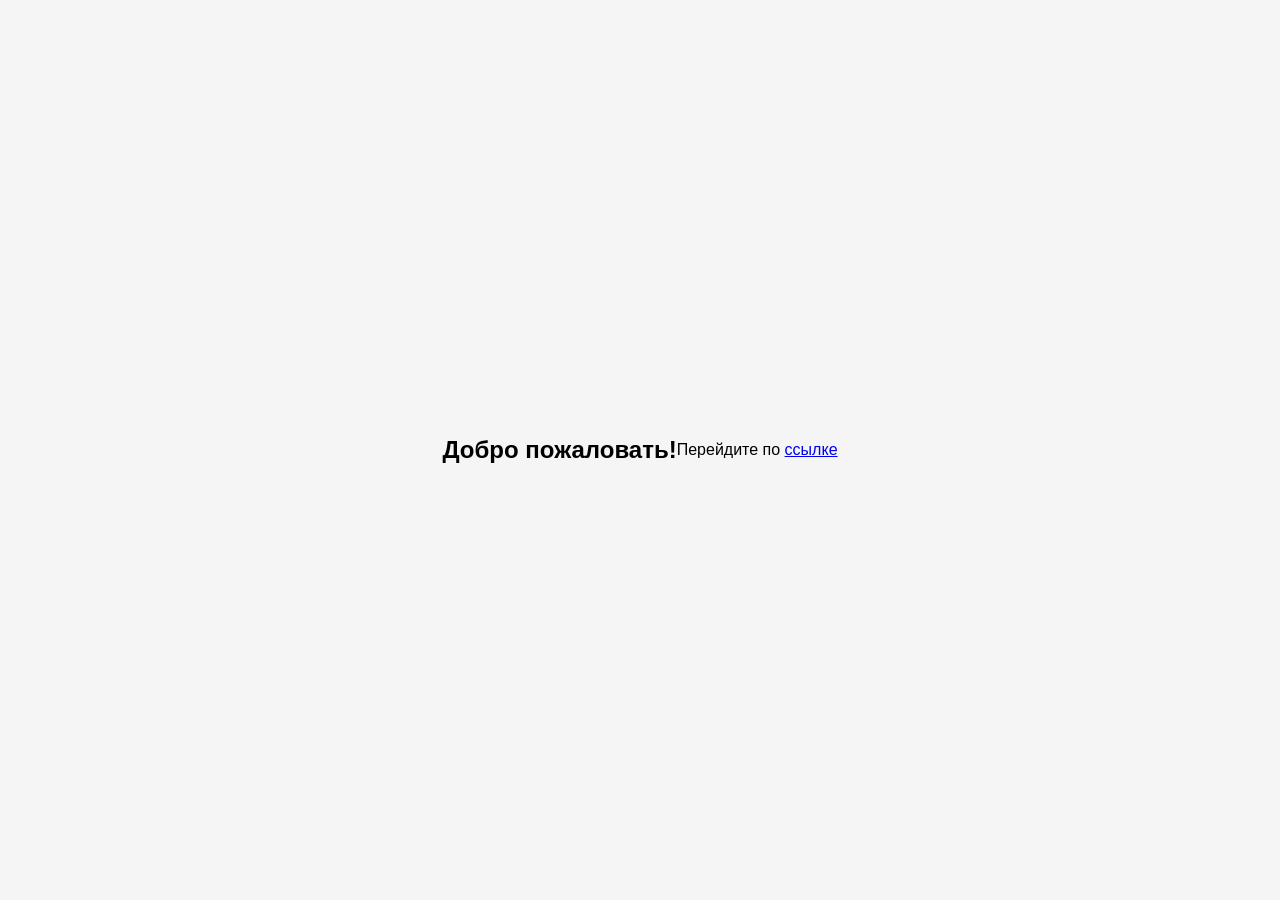
<file: index.html>
<!DOCTYPE html>
<html lang="en">
<head>
    <meta charset="UTF-8">
    <meta name="viewport" content="width=device-width, initial-scale=1.0">
    <title>Document</title>
    <link rel="stylesheet" href="style.css">
</head>
<body>
    <h2>Добро пожаловать!</h2>
    <p>Перейдите по <a href="task6.html">ссылке</a></p>
    


</body>
</html>
</file>
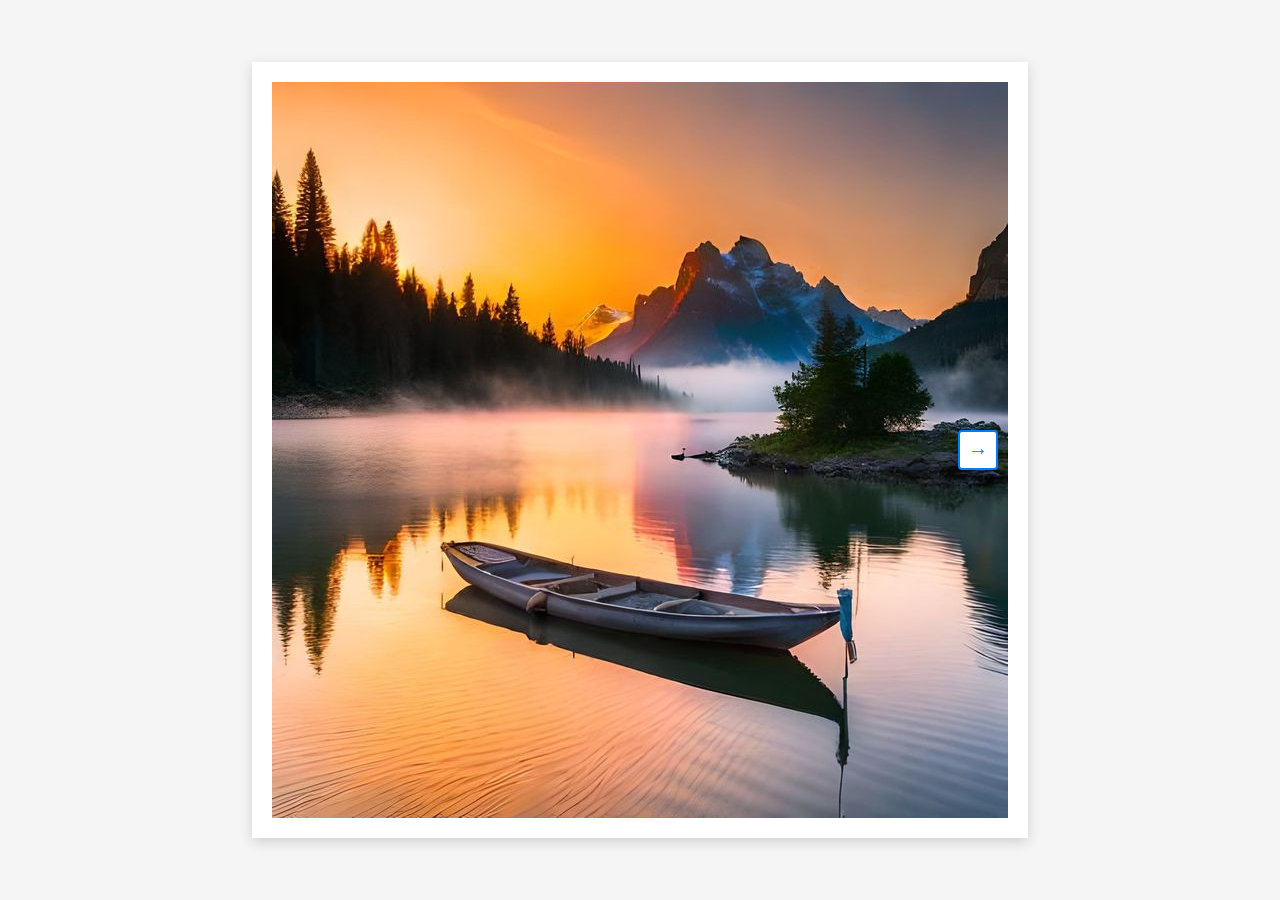
<file: task6.html>
<!DOCTYPE html>
<html lang="ru">
<head>
    <meta charset="UTF-8">
    <meta name="viewport" content="width=device-width, initial-scale=1.0">
    <title>Задание 6</title>
    <link rel="stylesheet" href="style.css">
</head>
<body>
    <div class="frame">
        <img id="slider-image" src="Рисунок1.jpg" alt="Пейзаж" class="image">
        <button class="arrow-button" id="next-btn"></button>
    </div>

    <script src="new.js"></script>

</body>
</html>
</file>
<file: style.css>
/* Сброс отступов и настройка шрифта */
* {
    box-sizing: border-box;
}

body {
    margin: 0;
    padding: 10px;
    background-color: #f5f5f5;
    display: flex;
    justify-content: center;
    align-items: center;
    min-height: 100vh;
    font-family: Arial, sans-serif;
}

/* Рамка вокруг изображения */
.frame {
    position: relative;
    border: 20px solid #ffffff;
    box-shadow: 0 4px 12px rgba(0, 0, 0, 0.15);
    max-width: 95vw; /* не выходит за границы экрана */
    width: fit-content;
}

/* Адаптивное изображение */
.image {
    display: block;
    max-width: 100%;
    height: auto;
    /* Для десктопа — фиксированная максимальная ширина */
    width: min(800px, 100%);
}

/* Кнопка-стрелка — справа по центру изображения */
.arrow-button {
    position: absolute;
    top: 50%;
    right: 10px; /* отступ от края изображения */
    transform: translateY(-50%);
    width: 40px;
    height: 40px;
    background-color: white;
    border: 2px solid #007BFF;
    border-radius: 4px;
    cursor: pointer;
    transition: background-color 0.2s ease;
    z-index: 10;
}

.arrow-button:hover {
    background-color: #e6f2ff;
}

.arrow-button::after {
    content: "→";
    font-size: 20px;
    color: #007BFF;
    font-weight: bold;
    display: flex;
    justify-content: center;
    align-items: center;
    width: 100%;
    height: 100%;
}

/* Адаптация для маленьких экранов */
@media (max-width: 480px) {
    .frame {
        border-width: 12px;
    }

    .image {
        width: 100%;
    }

    .arrow-button {
        width: 36px;
        height: 36px;
        right: 8px;
    }

    .arrow-button::after {
        font-size: 18px;
    }
}
</file>
